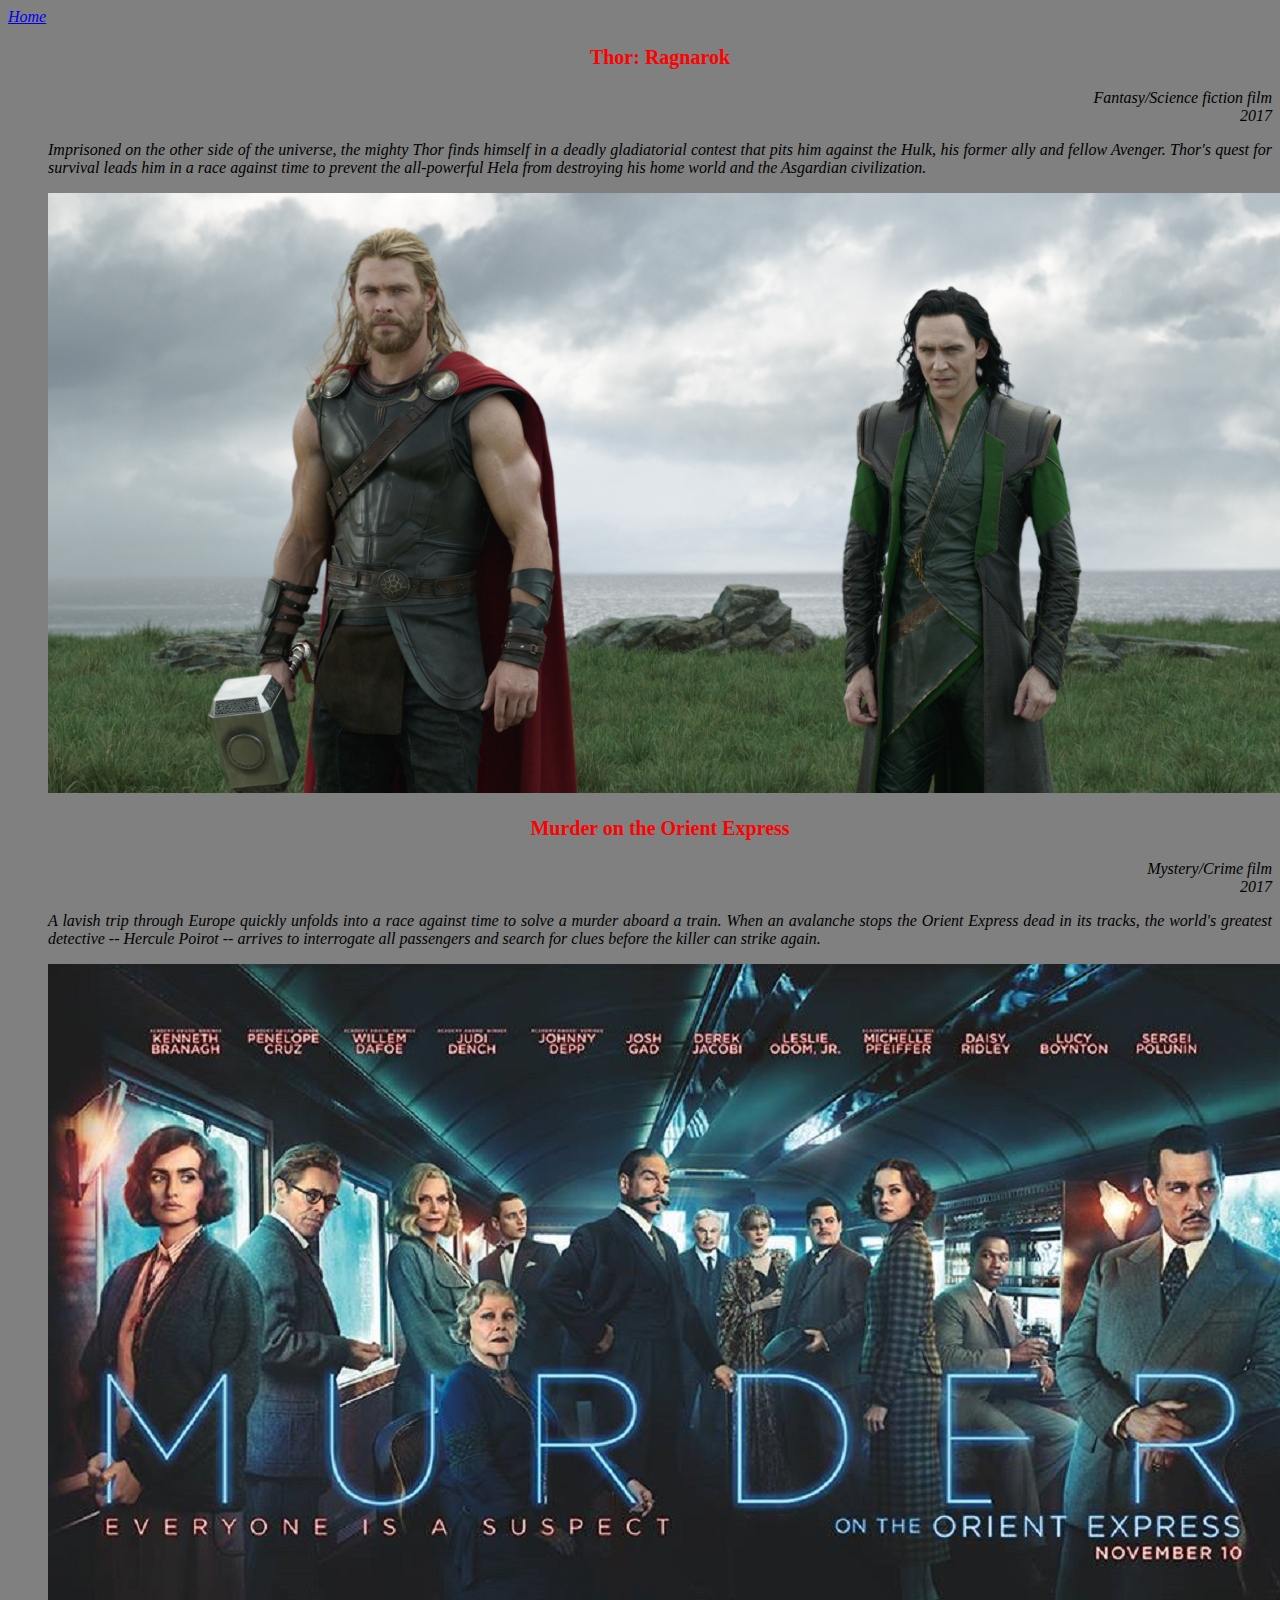
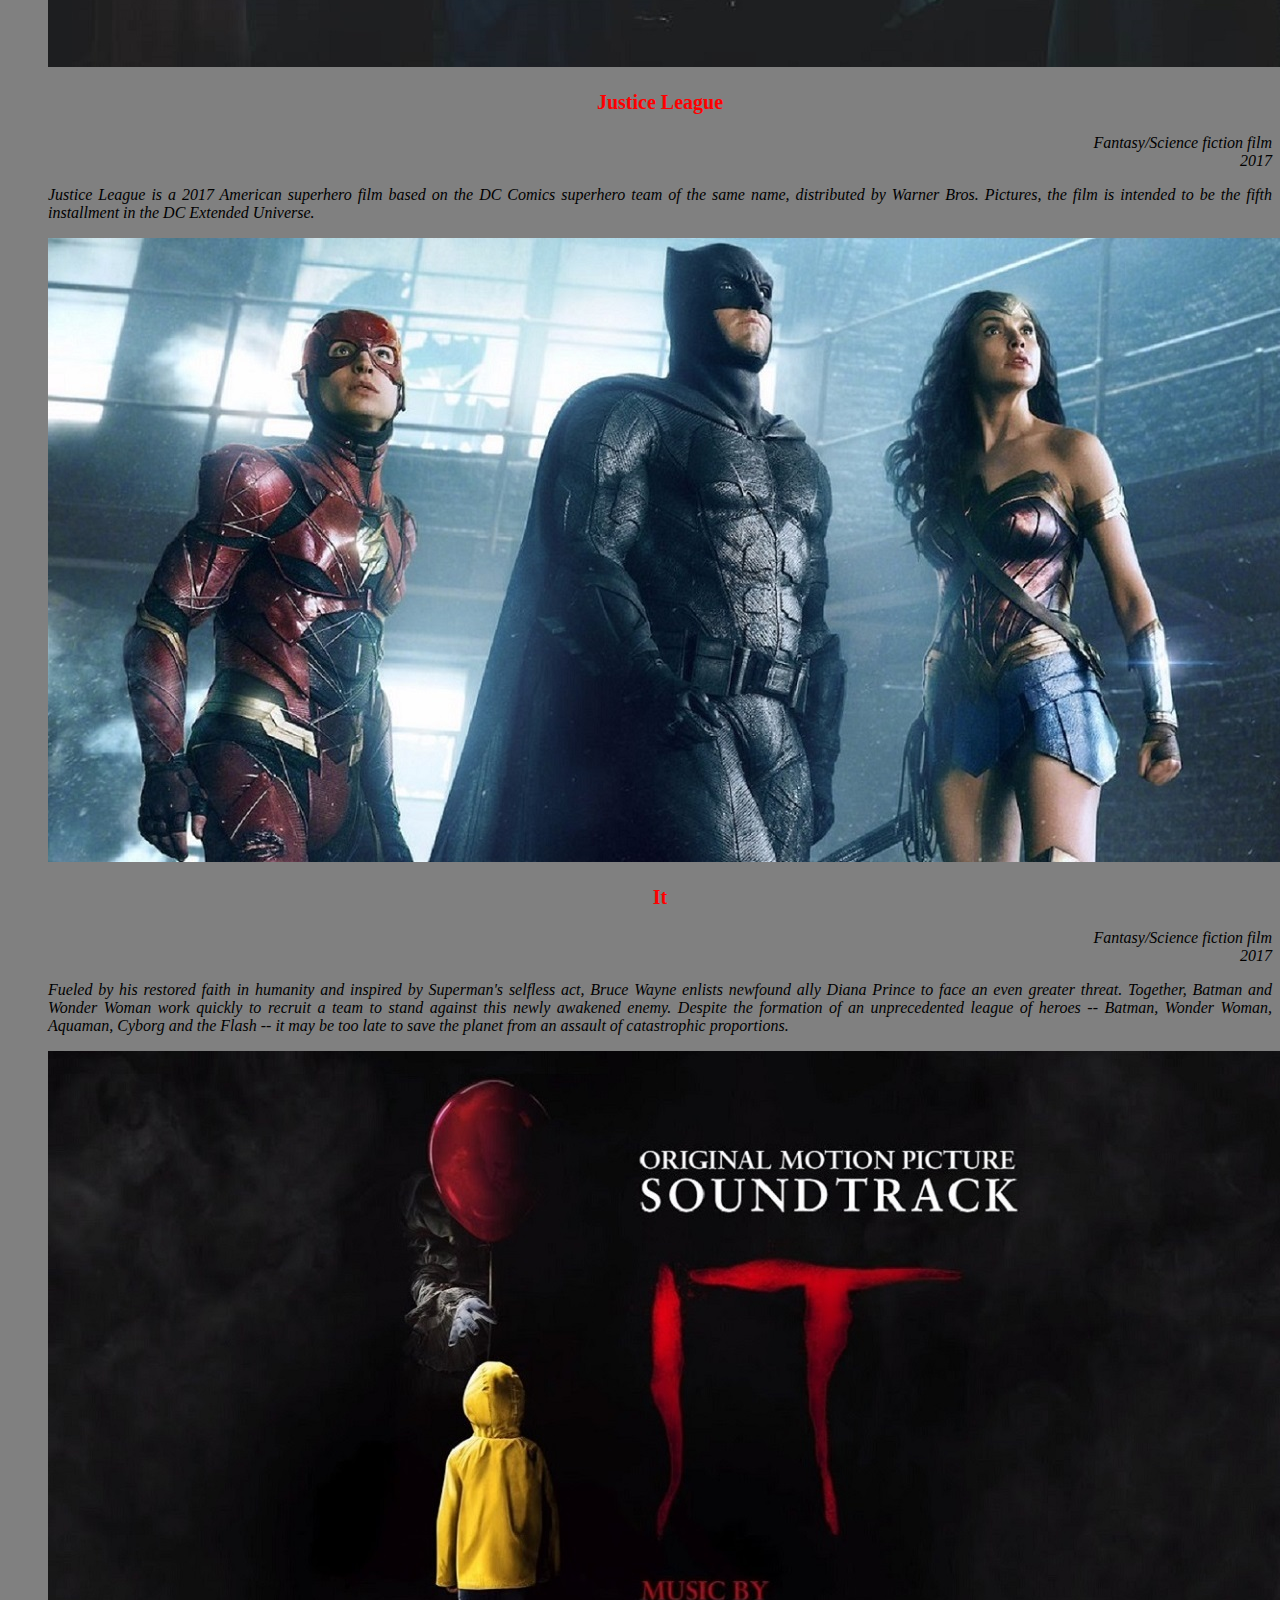
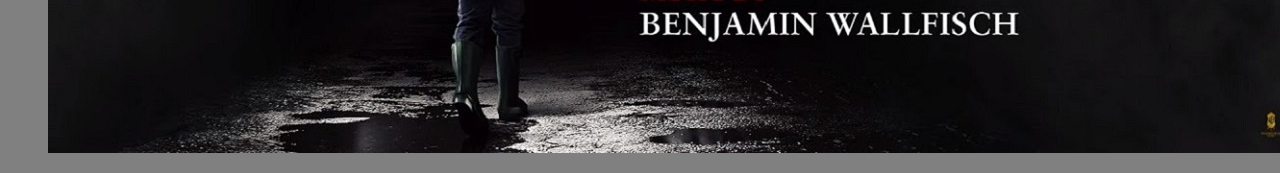
<file: movies.html>
<!DOCTYPE html>
<html>
<head>
	<title></title>
	<link rel="stylesheet" type="text/css" href="style.css">
</head>
<body>

<a href="index.html"><i>Home</i></a>
<ul type="none">
	<li>
		<h3 class="an">Thor: Ragnarok</h3>
		<p class="ong">Fantasy/Science fiction film<br>2017</p>
		<p>Imprisoned on the other side of the universe, the mighty Thor finds himself in a deadly gladiatorial contest that pits him against the Hulk, his former ally and fellow Avenger. Thor's quest for survival leads him in a race against time to prevent the all-powerful Hela from destroying his home world and the Asgardian civilization.
		</p>
		<a href="http://www.imdb.com/title/tt3501632/?pf_rd_m=A2FGELUUNOQJNL&pf_rd_p=2240084082&pf_rd_r=0R31BXTWN315T3ARPTTA&pf_rd_s=center-1&pf_rd_t=15506&pf_rd_i=moviemeter&ref_=chtmvm_tt_1"><img src="a.jpg"></a>
	</li>
	<li>
		<h3 class="an">Murder on the Orient Express</h3>
		<p class="ong">Mystery/Crime film<br>2017</p>
		<p>A lavish trip through Europe quickly unfolds into a race against time to solve a murder aboard a train. When an avalanche stops the Orient 	Express dead in its tracks, the world's greatest detective -- Hercule Poirot -- arrives to interrogate all passengers and search for clues before the killer can strike again.
		</p>
		<a href="http://www.imdb.com/title/tt3402236/?pf_rd_m=A2FGELUUNOQJNL&pf_rd_p=2240084082&pf_rd_r=0R31BXTWN315T3ARPTTA&pf_rd_s=center-1&pf_rd_t=15506&pf_rd_i=moviemeter&ref_=chtmvm_tt_2"><img src="b.jpg"></a>
	</li>
	<li>
		<h3 class="an">Justice League</h3>
		<p class="ong">Fantasy/Science fiction film<br>2017</p>
		<p>Justice League is a 2017 American superhero film based on the DC Comics superhero team of the same name, distributed by Warner Bros. Pictures, the film is intended to be the fifth installment in the DC Extended Universe.
		</p>
		<a href="http://www.imdb.com/title/tt0974015/?pf_rd_m=A2FGELUUNOQJNL&pf_rd_p=2240084082&pf_rd_r=0R31BXTWN315T3ARPTTA&pf_rd_s=center-1&pf_rd_t=15506&pf_rd_i=moviemeter&ref_=chtmvm_tt_3"><img src="c2.jpg"></a>
	</li>
	<li>
		<h3 class="an">It</h3>
		<p class="ong">Fantasy/Science fiction film<br>2017</p>
		<p>Fueled by his restored faith in humanity and inspired by Superman's selfless act, Bruce Wayne enlists newfound ally Diana Prince to face an even greater threat. Together, Batman and Wonder Woman work quickly to recruit a team to stand against this newly awakened enemy. Despite the formation of an unprecedented league of heroes -- Batman, Wonder Woman, Aquaman, Cyborg and the Flash -- it may be too late to save the planet from an assault of catastrophic proportions.</p>
		<a href="http://www.imdb.com/title/tt3348730/?pf_rd_m=A2FGELUUNOQJNL&pf_rd_p=2240084082&pf_rd_r=0R31BXTWN315T3ARPTTA&pf_rd_s=center-1&pf_rd_t=15506&pf_rd_i=moviemeter&ref_=chtmvm_tt_4	"><img src="it.jpg"></a>
	</li>
</ul>

</body>
</html>
</file>
<file: style.css>
body
{
	background-color: grey;
}
h1, p
{
	font-style: oblique;
	font-family: "Gulim", Times, serif;
	font-size: 12pt;
	font-color: green;
	text-align: justify;
}

a.lin
{
	text-align: center;
}

h3.an
{
	font-size: 15pt;
	text-align: center;
	color: red;
}

p.ong
{
	text-align: right;
	font-family: "Times" serif;
}
</file>
